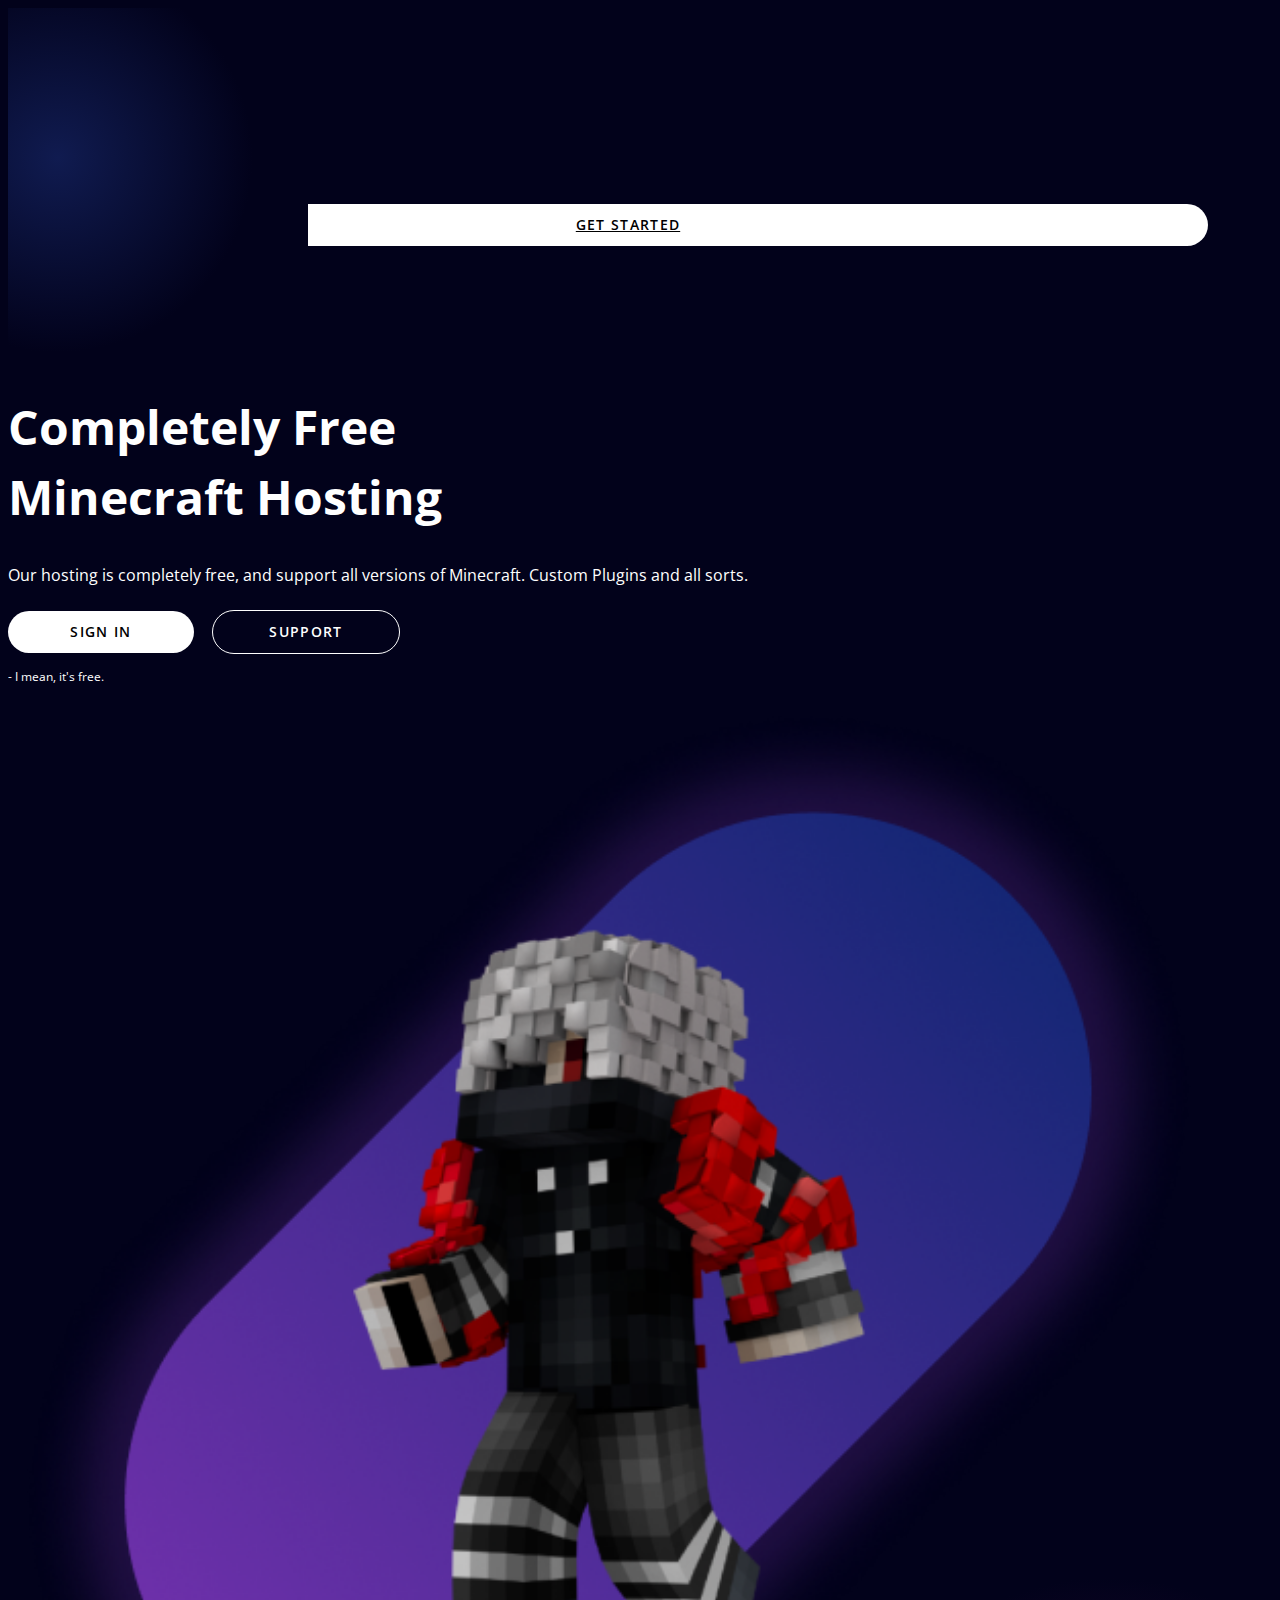
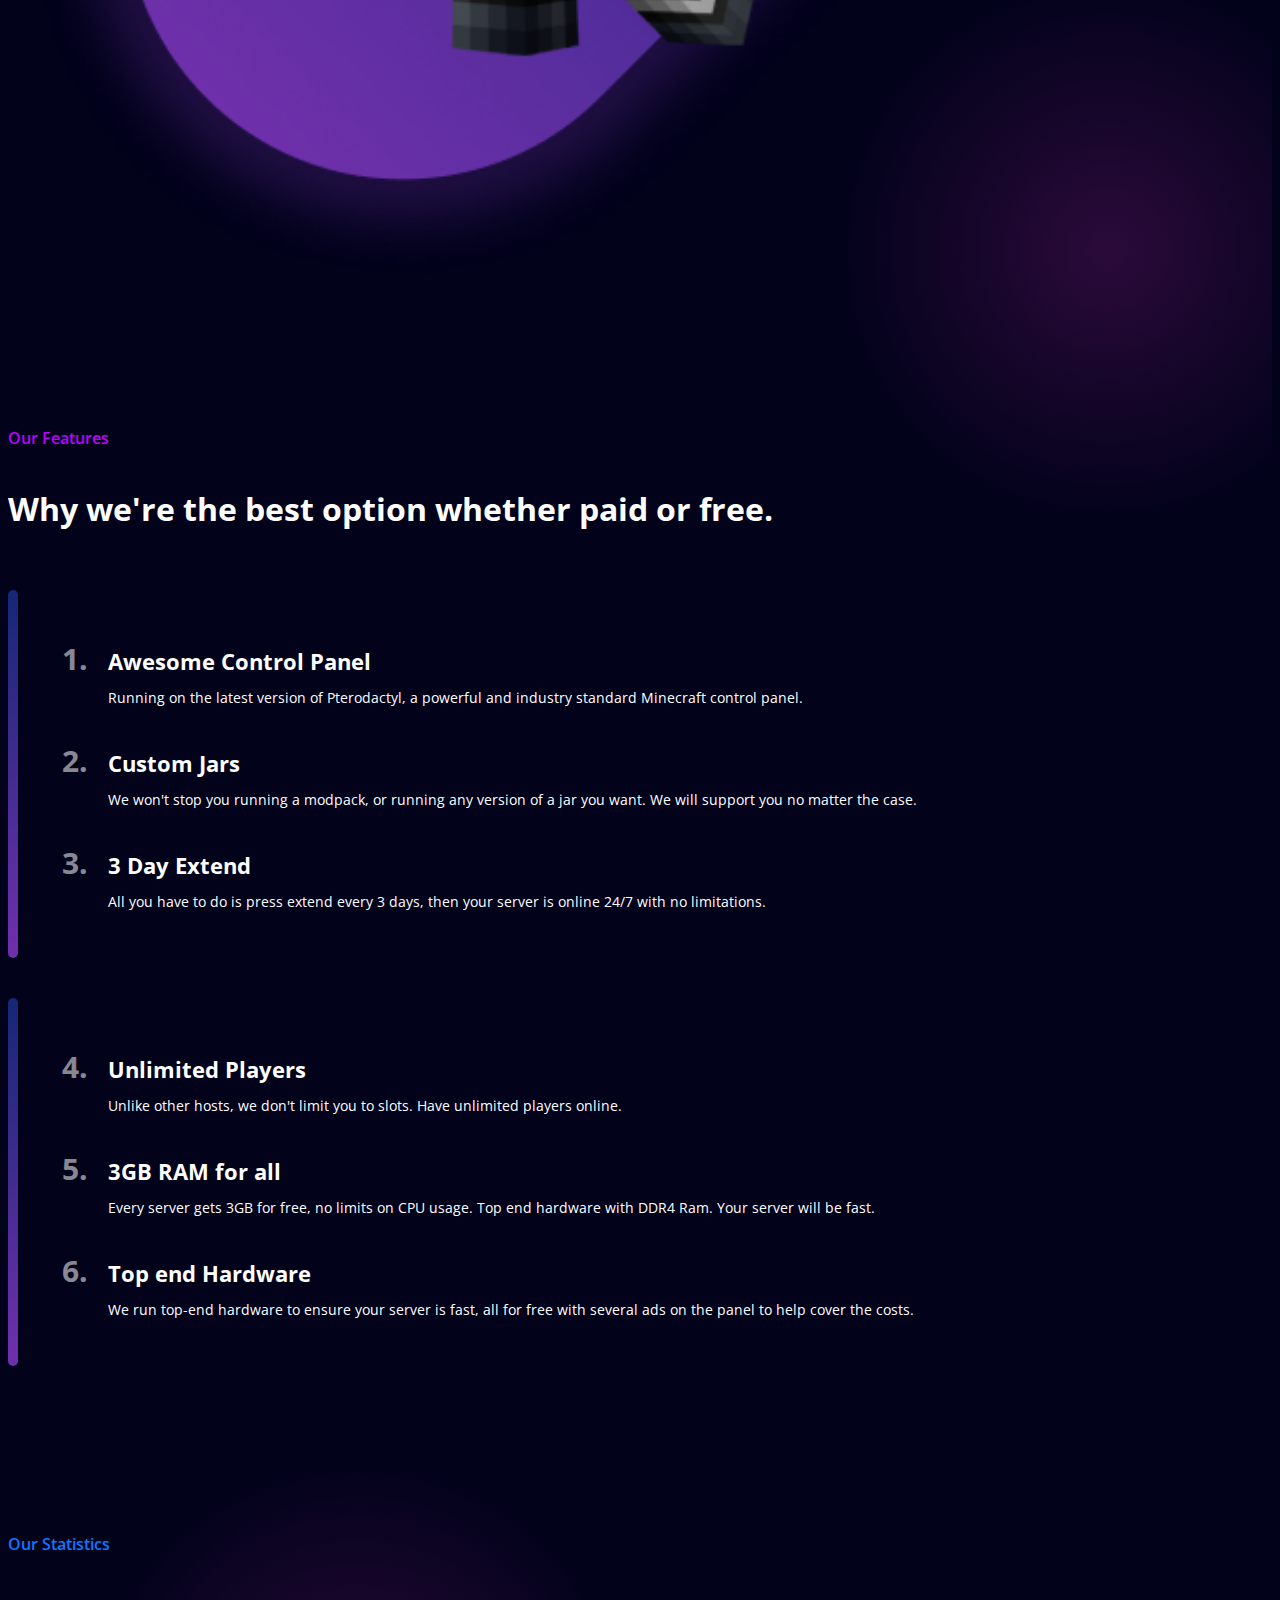
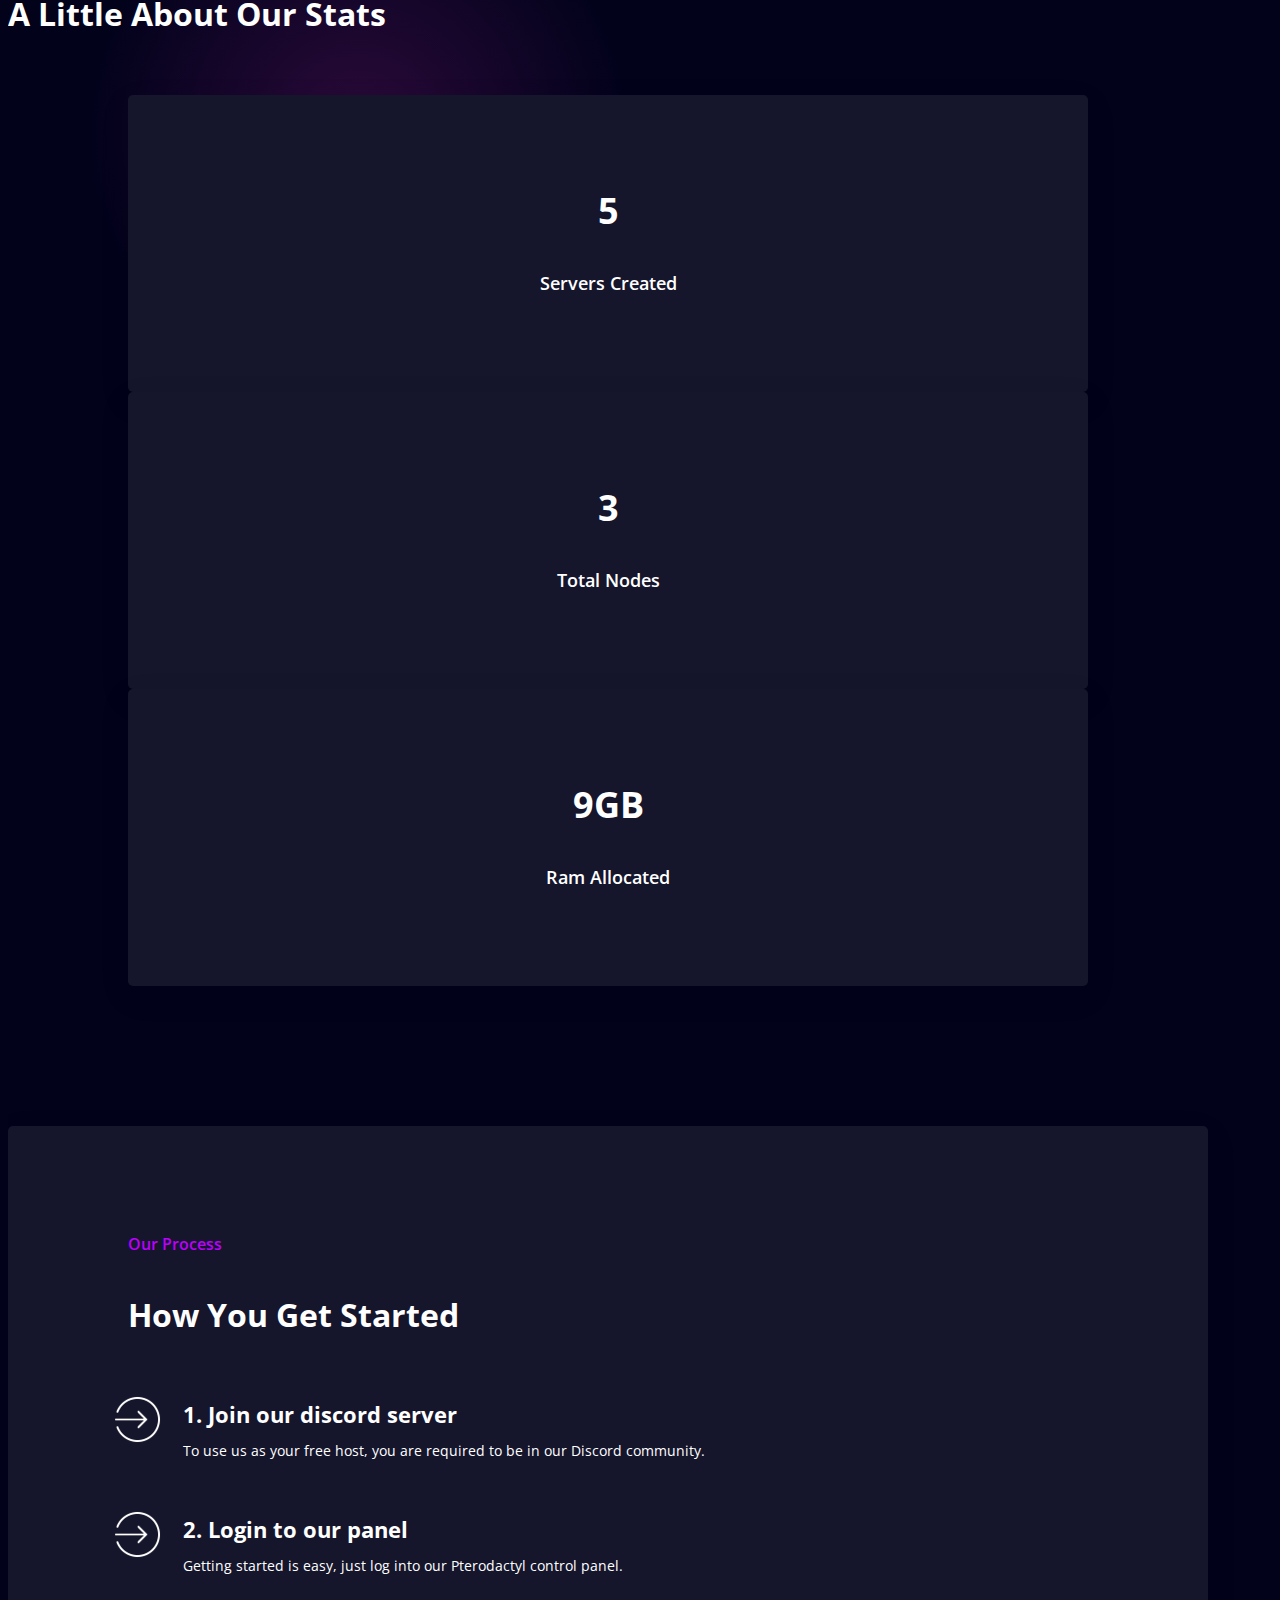
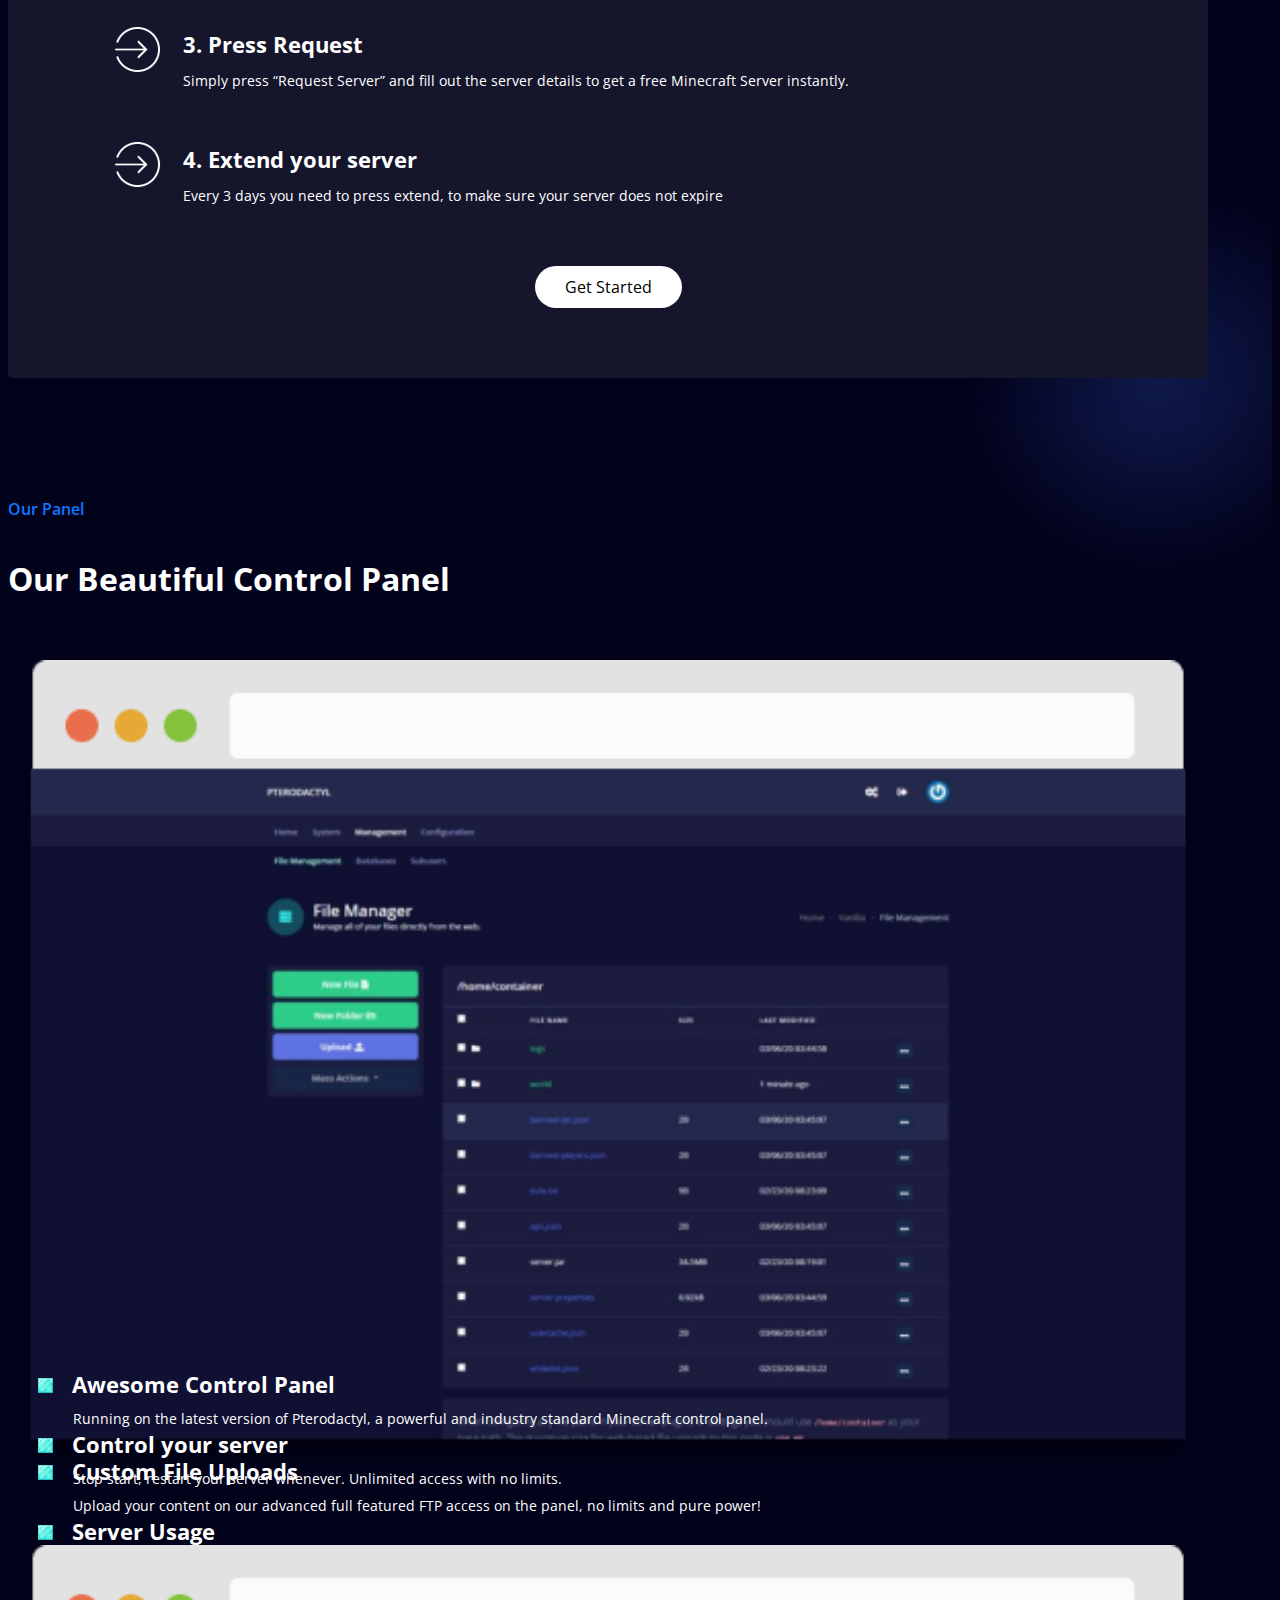
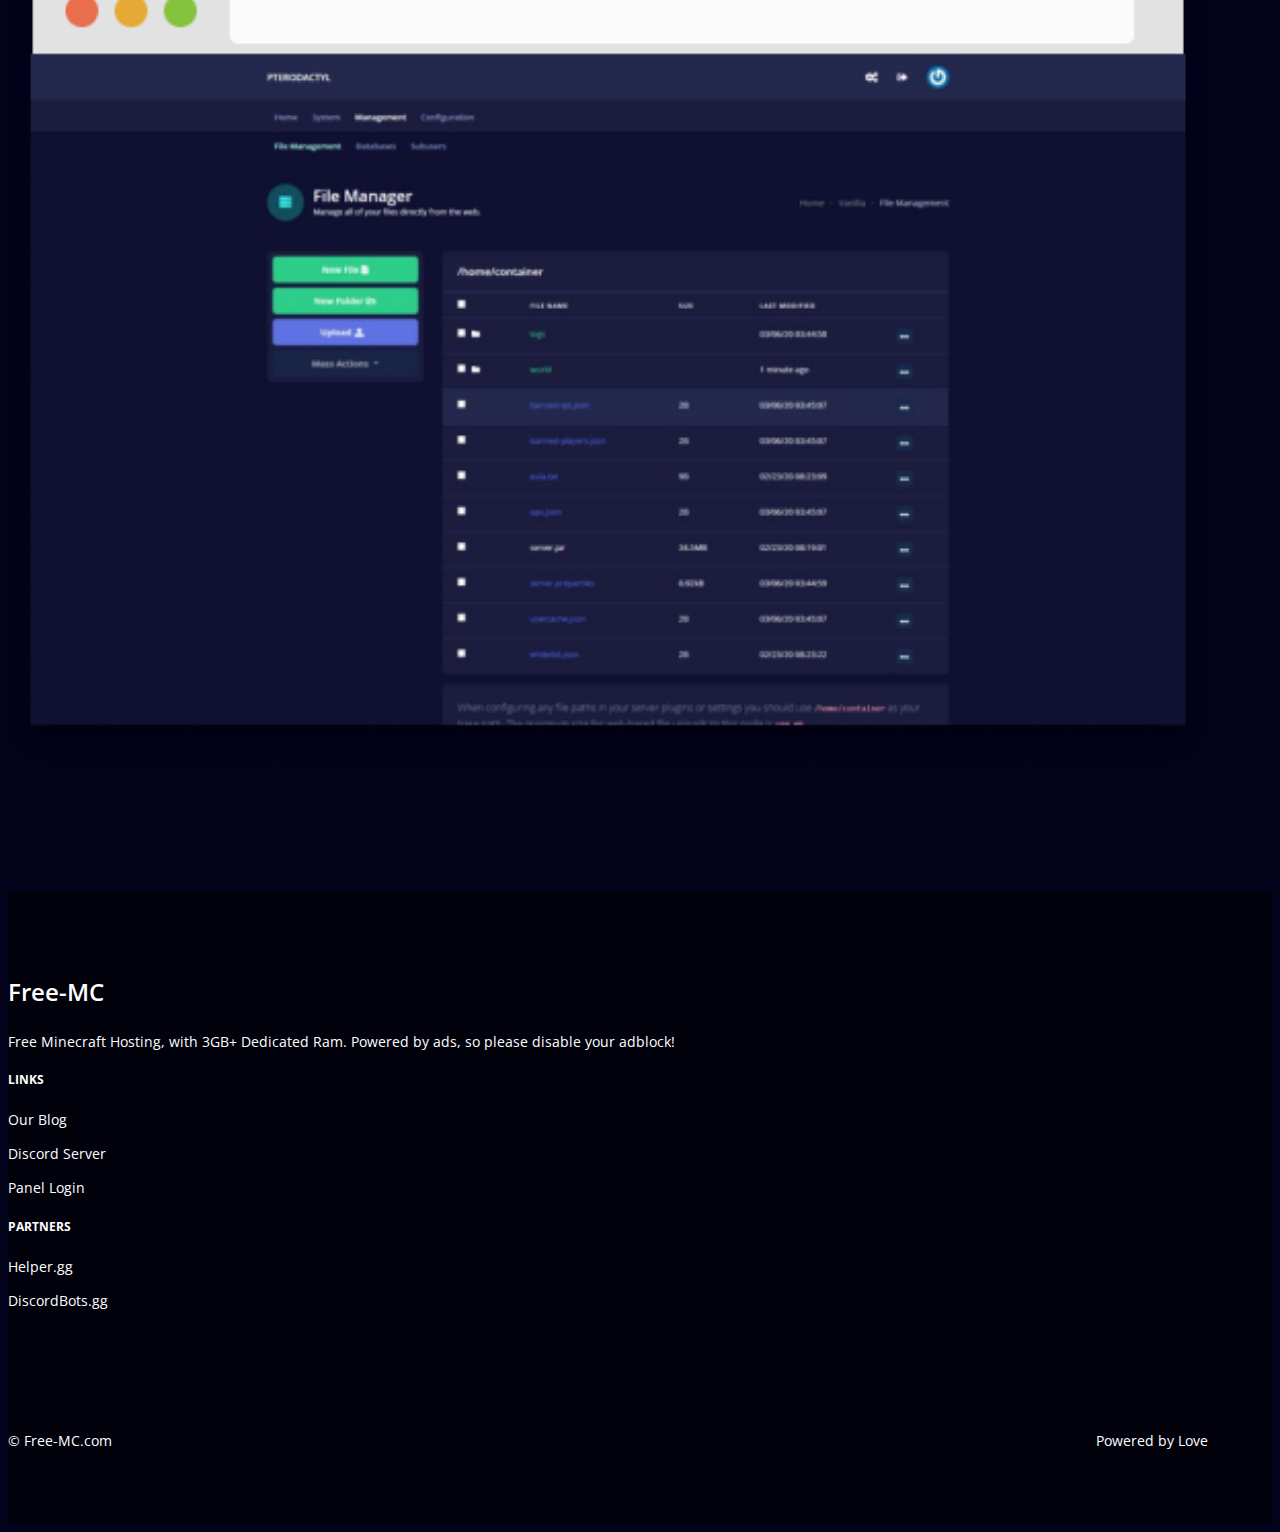
<file: index.html>
<!DOCTYPE html>
<html>
<head>
<title>Free-MC | Free Minecraft Hosting</title>
<meta name="viewport" content="width=device-width, initial-scale=1.0">
<meta name="keywords" content="Minecraft, Free, Servers, MC, Server Host, Hosting, Host, MineC">
<meta name="description" content="Get a free 3GB Minecraft Server, no strings attached. Simply press extend every 3 days. Completely free">
<link rel="icon" type="image/png" sizes="32x32" href="https://free-mc.com/favicon">
<link rel="stylesheet" href="https://cdnjs.cloudflare.com/ajax/libs/bootstrap/5.1.3/css/bootstrap.min.css" integrity="sha512-GQGU0fMMi238uA+a/bdWJfpUGKUkBdgfFdgBm72SUQ6BeyWjoY/ton0tEjH+OSH9iP4Dfh+7HM0I9f5eR0L/4w==" crossorigin="anonymous" referrerpolicy="no-referrer" />
<link rel="preconnect" href="https://fonts.googleapis.com">
<link rel="preconnect" href="https://fonts.gstatic.com" crossorigin>
<link href="https://fonts.googleapis.com/css2?family=EB+Garamond:wght@700&family=Open+Sans:wght@400;600;700&display=swap" rel="stylesheet">
<link rel="stylesheet" href="assets/css/style.css" type="text/css">
<meta name="viewport" content="width=device-width, initial-scale=1.0">
<link rel="icon" type="image/x-icon" href="favicon.png">
<script async src="https://pagead2.googlesyndication.com/pagead/js/adsbygoogle.js?client=ca-pub-5696471536101875" crossorigin="anonymous"></script>

<script async src="https://www.googletagmanager.com/gtag/js?id=G-QVXDHW1E8H"></script>
<script>
  window.dataLayer = window.dataLayer || [];
  function gtag(){dataLayer.push(arguments);}
  gtag('js', new Date());

  gtag('config', 'G-QVXDHW1E8H');
</script>
</head>
<body>

<header id="page-header">
<div class="container" style="position:relative;">
<div class="gradient-circle" id="gradient-one"></div>

<nav class="navbar navbar-expand-lg navbar-dark">
<a class="navbar-brand" href="index.html"><img style="
    height: 30px;
" src="assets/img/logo.png" /></a>
<button class="navbar-toggler" type="button" data-bs-toggle="collapse" data-bs-target="#navbarSupportedContent" aria-controls="navbarSupportedContent" aria-expanded="false" aria-label="Toggle navigation">
<span class="navbar-toggler-icon"></span>
</button>
<div class="collapse navbar-collapse" id="navbarSupportedContent">
<ul class="navbar-nav me-auto mb-2 mb-lg-0">
<li class="nav-item">
<a class="nav-link" href="index.html#features-section">Learn More</a>
</li>
<li class="nav-item">
<a class="nav-link" href="index.html#statistics-section">Stats</a>
</li>
<li class="nav-item">
<a class="nav-link" href="index.html#process-section">Instructions</a>
</li>
<li class="nav-item">
<a class="nav-link" href="blog/index.html">Blog</a>
</li>
</ul>
<ul class="d-flex navbar-nav">
<li class="nav-item nav-btn">
<a class="nav-link" href="https://panel.free-mc.com/">GET STARTED</a>
</li>
</ul>
</div>
</nav>
<div class="gradient-purple" id="gradient-two"></div>

<div class="row">
<div class="col-lg-6 col-md-6 col-sm-12 col-12">
<div class="header-information">
<h1 id="page-title">Completely Free<br />Minecraft Hosting</h1>
<p id="page-subtitle">Our hosting is completely free, and support all versions of Minecraft. Custom Plugins and all sorts.</p>
<div class="header-buttons">
 <a href="https://panel.free-mc.com/" class="header-button" id="header-button-one">Sign In</a>
<a href="https://discord.free-mc.com/" class="header-button" id="header-button-two">Support</a>
</div>
<p class="header-smalltext">- I mean, it's free.</p>
</div>
</div>
<div class="header-image col-lg-6 col-md-6 col-sm-12 col-12">
<img draggable="false" src="assets/img/header-image.png" alt="Header Side Image" id="header-side-img" />
</div>
</div>
</div>
</header>

<section id="features-section">
<div class="container">
<h6 class="section-pre-title text-center" id="featuresPreText">Our Features</h6>
<h2 class="section-title text-center">Why we're the best option whether paid or free.</h2>
<div class="row">
<div class="col-lg-6 col-md-6 col-sm-12 col-12">
<div class="feature-section">
<ul class="feature-list">
<li class="feature-item" id="feature-one">
<span>Awesome Control Panel</span> <br />
<small>Running on the latest version of Pterodactyl, a powerful and industry standard Minecraft control panel. </small>
</li>
<li class="feature-item" id="feature-two">
<span>Custom Jars</span> <br />
<small>We won't stop you running a modpack, or running any version of a jar you want. We will support you no matter the case.</small>
</li>
<li class="feature-item" id="feature-three">
<span>3 Day Extend</span> <br />
<small>All you have to do is press extend every 3 days, then your server is online 24/7 with no limitations.</small>
</li>
</ul>
</div>
</div>
<div class="col-lg-6 col-md-6 col-sm-12 col-12">
<div class="feature-section">
<ul class="feature-list">
<li class="feature-item" id="feature-four">
<span>Unlimited Players</span> <br />
<small>Unlike other hosts, we don't limit you to slots. Have unlimited players online.</small>
</li>
<li class="feature-item" id="feature-five">
<span>3GB RAM for all</span> <br />
<small>Every server gets 3GB for free, no limits on CPU usage. Top end hardware with DDR4 Ram. Your server will be fast.</small>
</li>
<li class="feature-item" id="feature-six">
<span>Top end Hardware</span> <br />
<small>We run top-end hardware to ensure your server is fast, all for free with several ads on the panel to help cover the costs.</small>
</li>
</ul>
</div>
</div>
</div>
</div>
</section>

<section id="statistics-section">
<div class="container">
<div class="gradient-purple" id="gradient-three"></div>
<h6 class="section-pre-title text-center">Our Statistics</h6>
<h2 class="section-title text-center">A Little About Our Stats</h2>
<div class="statistics-panels">
<div class="row">
<div class="col-lg-4 col-md-4 col-sm-12 col-12">
<div class="statistics-panel" id="statistics-panel-one">
<h3 id='server-stat' class="statistics-count">5</h3>
<h6 class="statistics-name">Servers Created</h6>
</div>
</div>
<div class="col-lg-4 col-md-4 col-sm-12 col-12">
<div class="statistics-panel">
<h3 id='online-stat' class="statistics-count">3</h3>
<h6 class="statistics-name">Total Nodes</h6>
</div>
</div>
<div class="col-lg-4 col-md-4 col-sm-12 col-12">
<div class="statistics-panel">
<h3 id='ram-stat' class="statistics-count">9GB</h3>
<h6 class="statistics-name">Ram Allocated</h6>
</div>
</div>
</div>
</div>
</div>
</section>

<div class="container" style="position: relative;">
<div class="gradient-circle" id="gradient-four"></div>
<section id="process-section">
<h6 class="section-pre-title text-center" id="processPreText">Our Process</h6>
<h2 class="section-title text-center">How You Get Started</h2>
<div class="row">
<div class="col-lg-6 col-md-6 col-sm-12 col-12">
<ul class="process-bullets">
<li class="process-bullet">
<span>1. Join our discord server</span> <br />
<small>To use us as your free host, you are required to be in our Discord community.</small>
</li>
</ul>
</div>
<div class="col-lg-6 col-md-6 col-sm-12 col-12">
<ul class="process-bullets">
<li class="process-bullet">
<span>2. Login to our panel</span> <br />
<small>Getting started is easy, just log into our Pterodactyl control panel.</small>
</li>
</ul>
</div>
<div class="col-lg-6 col-md-6 col-sm-12 col-12">
<ul class="process-bullets">
<li class="process-bullet right">
<span>3. Press Request</span> <br />
<small>Simply press “Request Server” and fill out the server details to get a free Minecraft Server instantly.</small>
</li>
</ul>
</div>
<div class="col-lg-6 col-md-6 col-sm-12 col-12">
<ul class="process-bullets">
<li class="process-bullet right">
<span>4. Extend your server</span> <br />
<small>Every 3 days you need to press extend, to make sure your server does not expire</small>
</li>
</ul>
</div>
</div>
<div style="margin-top: 40px;display: flex;align-items: center;justify-content: center;">
<a style="text-align: center;text-decoration: none;color: black;padding: 10px 30px;border-radius: 100px;background-color: white;width: fit-content;" href="https://panel.free-mc.com/">Get Started</a>
</div>
</section>
</div>

<section id="panel-section">
<div class="container">
<div class="gradient-purple" id="gradient-five"></div>
<h6 class="section-pre-title text-center">Our Panel</h6>
<h2 class="section-title text-center">Our Beautiful Control Panel</h2>
<div class="row panelRow">
<div class="col-lg-6 col-md-6 col-sm-12 col-12">

<img src="assets/img/panel-image-one.png" alt="Panel Image" class="panel-image" draggable="false" />
</div>
<div class="col-lg-6 col-md-6 col-sm-12 col-12">

<ul class="panel-features">
<li class="panel-feature">
<span>Awesome Control Panel</span> <br />
<small>Running on the latest version of Pterodactyl, a powerful and industry standard Minecraft control panel.</small>
</li>
<li class="panel-feature">
<span>Custom File Uploads</span> <br />
<small>Upload your content on our advanced full featured FTP access on the panel, no limits and pure power!</small>
</li>
<li class="panel-feature">
<span>Custom Jars</span> <br />
<small>No limits on Jars, use whatever Minecraft Jar you want, whatever version.</small>
</li>
</ul>
</div>
</div>
<div class="row panelRow">
<div class="col-lg-6 col-md-6 col-sm-12 col-12">

<ul class="panel-features second">
<li class="panel-feature">
<span>Control your server</span> <br />
<small>Stop start, restart your server whenever. Unlimited access with no limits.</small>
</li>
<li class="panel-feature">
<span>Server Usage</span> <br />
<small>See your CPU, RAM and Disk usage on Pterodactyl, advanced features for free.</small>
</li>
<li class="panel-feature">
<span>FREE SQL Databases</span> <br />
<small>We even provide you with free SQL Databases, get started today!</small>
</li>
</ul>
</div>
<div class="header-img col-lg-6 col-md-6 col-sm-12 col-12">

<img src="assets/img/panel-image-two.png" alt="Panel Image" class="panel-image" draggable="false" />
</div>
</div>
</div>
</section>

<footer id="page-footer">
<div class="container">
<div class="footer-main-content">
<div class="row">
<div class="col-lg-4 col-md-4 col-sm-6 col-12">
<h3 id="site-name">Free-MC</h3>
<p id="footer-about">Free Minecraft Hosting, with 3GB+ Dedicated Ram. Powered by ads, so please disable your adblock!</p>
</div>
<div class="col-lg-2 col-md-3 col-sm-3 col-12">
<h5 class="footer-link-section">Links</h5>
<ul class="footer-items">
<li>
<a href="index.html#">Our Blog</a>
</li>
<li>
<a href="index.html#">Discord Server</a>
</li>
<li>
<a href="index.html#">Panel Login</a>
</li>
</ul>
</div>
<div class="col-lg-2 col-md-3 col-sm-3 col-12">
<h5 class="footer-link-section">Partners</h5>
<ul class="footer-items">
<li>
<a href="https://helper.gg">Helper.gg</a>
</li>
<li>
<a href="https://discordbots.gg">DiscordBots.gg</a>
</li>
</ul>
</div>
</div>
</div>
<div class="footer-copyright-section">
 <p class="copyright-text">&copy; Free-MC.com <span class="float-right">Powered by Love</span></p>
</div>
</div>
</footer>
<script src="https://cdnjs.cloudflare.com/ajax/libs/jquery/3.5.1/jquery.min.js" integrity="sha512-bLT0Qm9VnAYZDflyKcBaQ2gg0hSYNQrJ8RilYldYQ1FxQYoCLtUjuuRuZo+fjqhx/qtq/1itJ0C2ejDxltZVFg==" crossorigin="anonymous"></script>
<script src="https://cdnjs.cloudflare.com/ajax/libs/bootstrap/5.1.3/js/bootstrap.min.js" integrity="sha512-OvBgP9A2JBgiRad/mM36mkzXSXaJE9BEIENnVEmeZdITvwT09xnxLtT4twkCa8m/loMbPHsvPl0T8lRGVBwjlQ==" crossorigin="anonymous" referrerpolicy="no-referrer"></script>
<script>

        // Stats

        $.get('https://free-mc.com/assets/stats/servers.txt', function(data) {
            $('.hero .right article a:first-of-type').html(data);
            $('#server-stat').html(data);
        });

        $.get('https://free-mc.com/assets/stats/online.txt', function(data) {
            $('#online-stat').html(data);
        });

        $.get('https://free-mc.com/assets/stats/ram.txt', function(data) {
            $('#ram-stat').html(data);
        });

    </script>
</body>
</html>
</file>
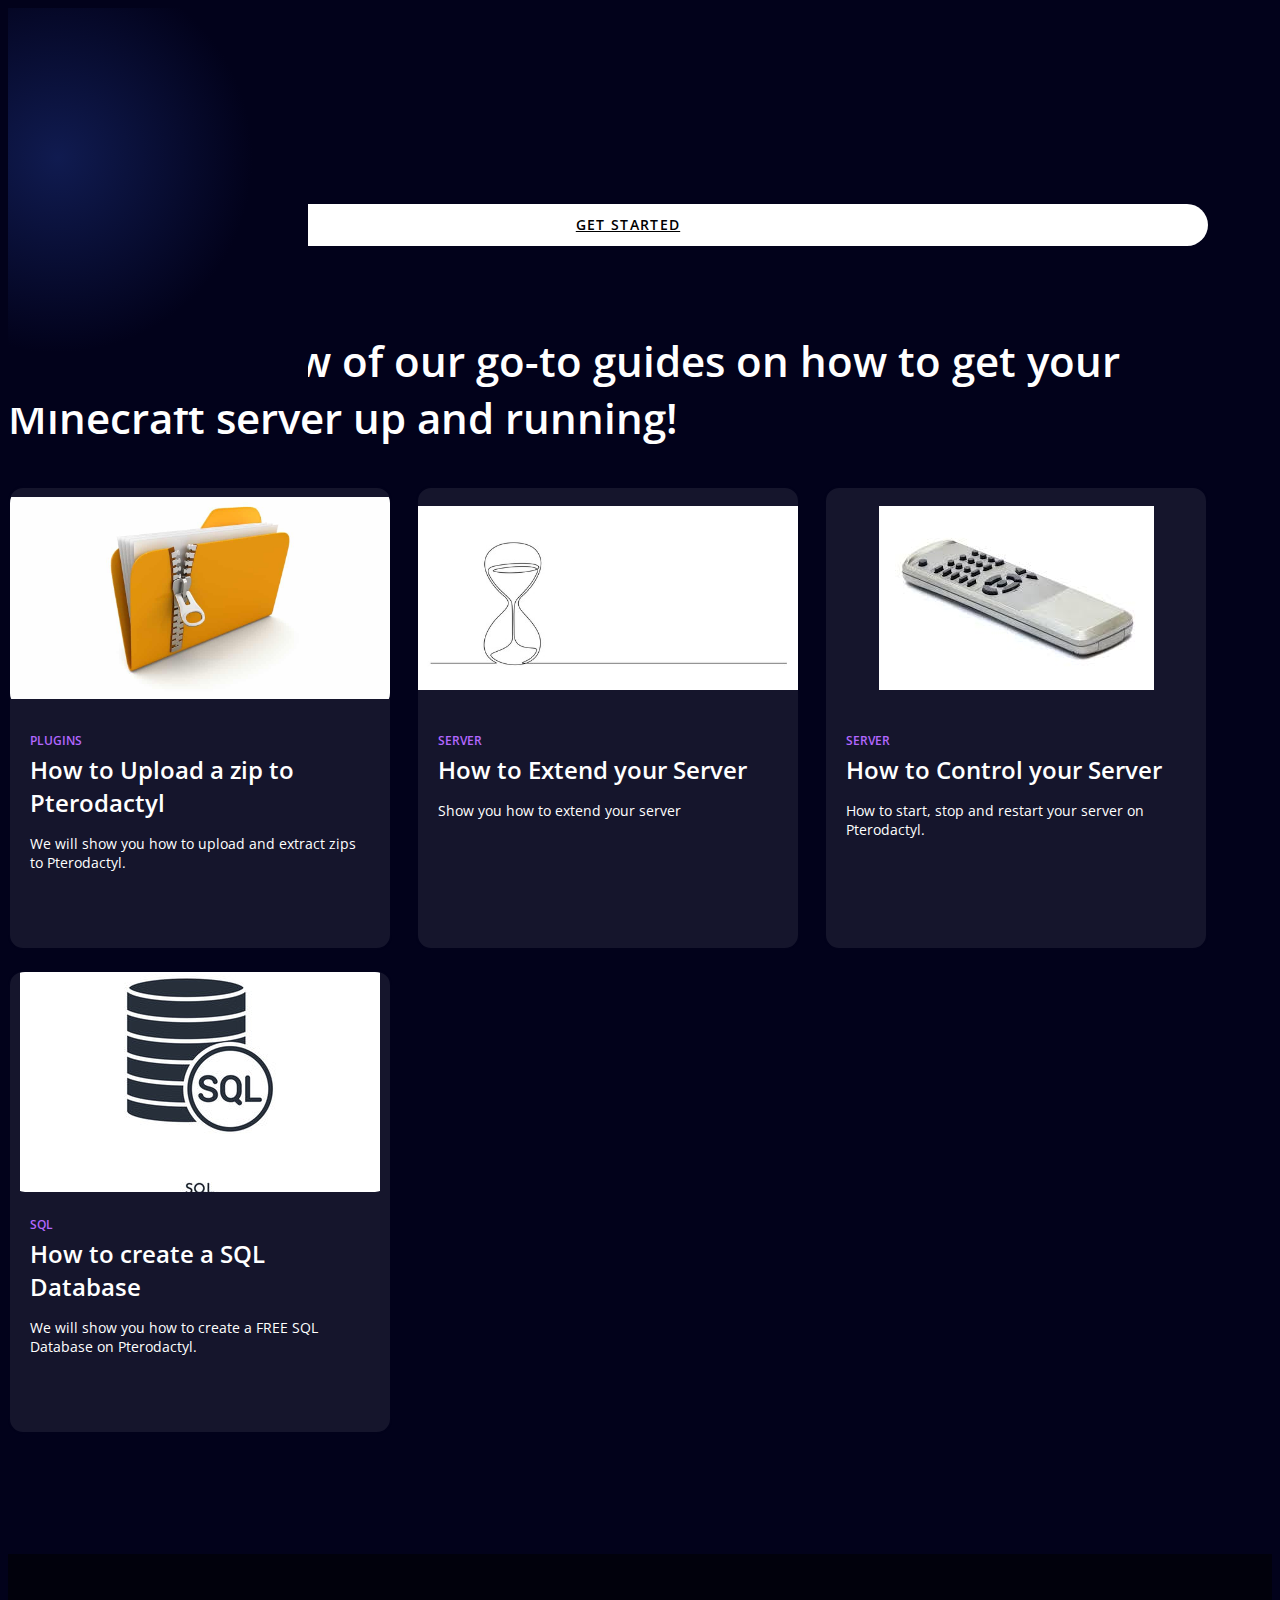
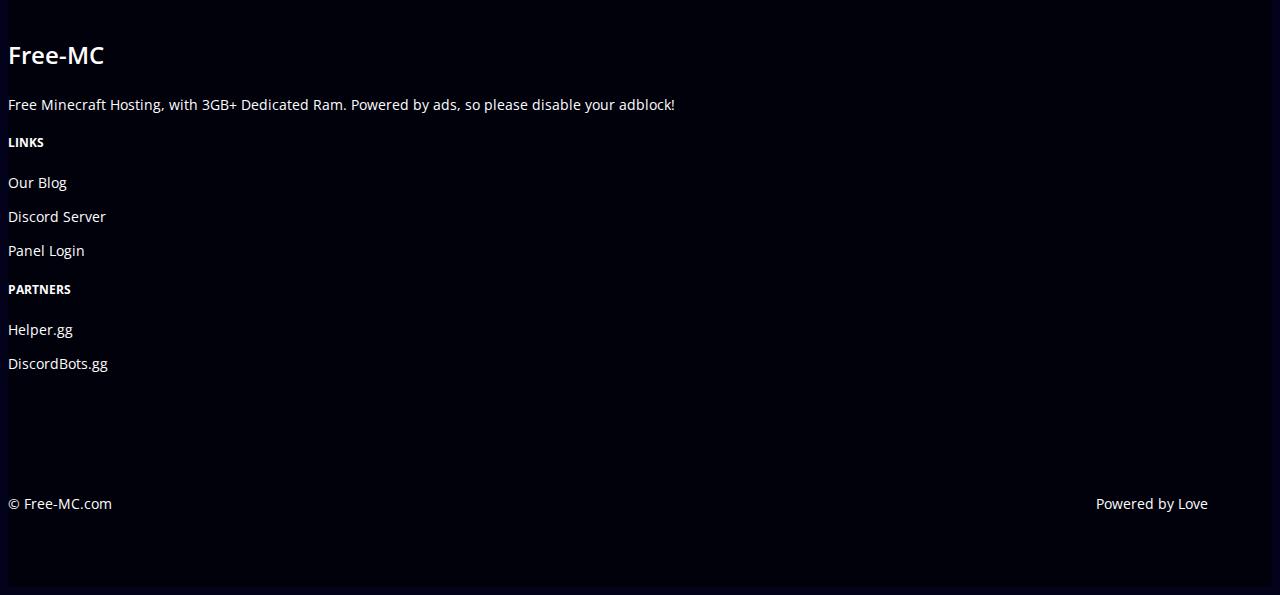
<file: blog/index.html>
<!DOCTYPE html>
<html>
<head>
<title>Blog | Free-MC</title>
<meta name="viewport" content="width=device-width, initial-scale=1.0">
<meta name="keywords" content="Minecraft, Free, Servers, MC, Server Host, Hosting, Host, MineC">
<meta name="description" content="Check out our Minecraft blogs, and tutorials on how to get a perfect Minecraft server.">
<link rel="icon" type="image/png" sizes="32x32" href="https://free-mc.com/blog/favicon">
<link rel="stylesheet" href="https://cdnjs.cloudflare.com/ajax/libs/bootstrap/5.1.3/css/bootstrap.min.css" integrity="sha512-GQGU0fMMi238uA+a/bdWJfpUGKUkBdgfFdgBm72SUQ6BeyWjoY/ton0tEjH+OSH9iP4Dfh+7HM0I9f5eR0L/4w==" crossorigin="anonymous" referrerpolicy="no-referrer" />
<link rel="preconnect" href="https://fonts.googleapis.com">
<link rel="preconnect" href="https://fonts.gstatic.com" crossorigin>
<link href="https://fonts.googleapis.com/css2?family=EB+Garamond:wght@700&family=Open+Sans:wght@400;600;700&display=swap" rel="stylesheet">
<link rel="stylesheet" href="../assets/css/style.css" type="text/css">
<meta name="viewport" content="width=device-width, initial-scale=1.0">
<link rel="icon" type="image/x-icon" href="favicon.png">
<script async src="https://pagead2.googlesyndication.com/pagead/js/adsbygoogle.js?client=ca-pub-5696471536101875" crossorigin="anonymous"></script>

<script async src="https://www.googletagmanager.com/gtag/js?id=G-QVXDHW1E8H"></script>
<script>
  window.dataLayer = window.dataLayer || [];
  function gtag(){dataLayer.push(arguments);}
  gtag('js', new Date());

  gtag('config', 'G-QVXDHW1E8H');
</script>
</head>
<body>

<header id="page-header">
<div class="container" style="position:relative;">
<div class="gradient-circle" id="gradient-one"></div>

<nav class="navbar navbar-expand-lg navbar-dark">
<a href='../index.html' class="navbar-brand"><img style="
    height: 30px;
" src="../assets/img/logo.png" /></a>
<button class="navbar-toggler" type="button" data-bs-toggle="collapse" data-bs-target="#navbarSupportedContent" aria-controls="navbarSupportedContent" aria-expanded="false" aria-label="Toggle navigation">
<span class="navbar-toggler-icon"></span>
</button>
<div class="collapse navbar-collapse" id="navbarSupportedContent">
<ul class="navbar-nav me-auto mb-2 mb-lg-0">
<li class="nav-item">
<a class="nav-link" href="index.html#features-section">Learn More</a>
</li>
<li class="nav-item">
<a class="nav-link" href="index.html#statistics-section">Stats</a>
</li>
<li class="nav-item">
<a class="nav-link" href="index.html#process-section">Instructions</a>
</li>
<li class="nav-item">
<a class="nav-link" href="index.html">Blog</a>
</li>
</ul>
<ul class="d-flex navbar-nav">
<li class="nav-item nav-btn">
<a class="nav-link" href="https://panel.free-mc.com/">GET STARTED</a>
</li>
</ul>
</div>
</nav>

<div class="row">
<h1 class="blog-title">Check out a few of our go-to guides on how to get your Minecraft server up and running!</h1>
</div>
</div>
</header>
<section id="bloglist">
<div class="container">
<div class="rowItem">
<div onclick="myFunction('/blog/upload-pterodactyl-zip')" class="item">
<div class="crop">
<img src="../assets/img/blog-1.jpg" />
</div>
<article>
<a>PLUGINS</a>
<h5>How to Upload a zip to Pterodactyl</h5>
<p>We will show you how to upload and extract zips to Pterodactyl.</p>
</article>
</div>
<div onclick="myFunction('/blog/extending_your_server')" class="item">
<div class="crop">
<img src="../assets/img/blog-2.jpg" />
</div>
<article>
<a>SERVER</a>
<h5>How to Extend your Server</h5>
<p>Show you how to extend your server</p>
</article>
</div>
<div onclick="myFunction('/blog/control-server')" class="item">
<div class="crop">
<img src="../assets/img/blog-3.jpg" />
</div>
<article>
<a>SERVER</a>
<h5>How to Control your Server</h5>
<p>How to start, stop and restart your server on Pterodactyl.</p>
</article>
</div>
</div>
<div class="rowItem">
<div onclick="myFunction('/blog/create_SQL_database')" class="item">
<div class="crop">
<img src="../assets/img/blog-4.jpg" />
</div>
<article>
<a>SQL</a>
<h5>How to create a SQL Database</h5>
<p>We will show you how to create a FREE SQL Database on Pterodactyl.</p>
</article>
</div>
</div>
</div>
</section>

<footer id="page-footer">
<div class="container">
<div class="footer-main-content">
<div class="row">
<div class="col-lg-4 col-md-4 col-sm-6 col-12">
<h3 id="site-name">Free-MC</h3>
<p id="footer-about">Free Minecraft Hosting, with 3GB+ Dedicated Ram. Powered by ads, so please disable your adblock!</p>
</div>
<div class="col-lg-2 col-md-3 col-sm-3 col-12">
<h5 class="footer-link-section">Links</h5>
<ul class="footer-items">
<li>
<a href="index.html#">Our Blog</a>
</li>
<li>
<a href="index.html#">Discord Server</a>
</li>
<li>
<a href="index.html#">Panel Login</a>
</li>
</ul>
</div>
<div class="col-lg-2 col-md-3 col-sm-3 col-12">
<h5 class="footer-link-section">Partners</h5>
<ul class="footer-items">
<li>
<a href="https://helper.gg">Helper.gg</a>
</li>
<li>
<a href="https://discordbots.gg">DiscordBots.gg</a>
</li>
</ul>
</div>
</div>
</div>
<div class="footer-copyright-section">
<p class="copyright-text">&copy; Free-MC.com <span class="float-right">Powered by Love</span></p>
</div>
</div>
</footer>
<script src="https://cdnjs.cloudflare.com/ajax/libs/jquery/3.5.1/jquery.min.js" integrity="sha512-bLT0Qm9VnAYZDflyKcBaQ2gg0hSYNQrJ8RilYldYQ1FxQYoCLtUjuuRuZo+fjqhx/qtq/1itJ0C2ejDxltZVFg==" crossorigin="anonymous"></script>
<script src="https://cdnjs.cloudflare.com/ajax/libs/bootstrap/5.1.3/js/bootstrap.min.js" integrity="sha512-OvBgP9A2JBgiRad/mM36mkzXSXaJE9BEIENnVEmeZdITvwT09xnxLtT4twkCa8m/loMbPHsvPl0T8lRGVBwjlQ==" crossorigin="anonymous" referrerpolicy="no-referrer"></script>
<script>

function myFunction(x) {
    location.href = x;
}

    </script>
</body>
</html>
</file>
<file: assets/css/style.css>
.container{max-width:1200px}*,.section-title,#process-section{z-index:2}body,html{font-family:open sans,sans-serif;background-color:#02021b;z-index:-2;overflow-x:hidden}.float-right{float:right}.section-pre-title{color:#0f76ff;font-weight:600;font-size:16px}.section-title{font-weight:700;color:#fff;font-size:32px}.gradient-circle{background:radial-gradient(circle,#101b50 0,#02021B 55%);height:500px;position:absolute;width:500px;z-index:-1}.gra-cont{position:relative;z-index:-1}.gradient-purple{background:radial-gradient(circle,#3c1050 0,#02021B 55%);height:700px;position:absolute;width:700px;z-index:-1}#gradient-one{top:-100px;left:-200px;z-index:1}#gradient-two{bottom:-300px;right:-250px}#gradient-three{top:-150px;left:50px}#gradient-four{bottom:-250px;right:-200px}#gradient-five{top:300px;left:-100px}#page-heaader,#features-section,#statistics-section,#panel-section,#process-section{position:relative}.navbar{padding:40px 0}.navbar-brand{font-weight:700;font-size:20px;margin-right:40px;color:#fff}.mb-2 .nav-item{margin-right:40px;color:#fff;font-weight:400;font-size:16px}.nav-btn .nav-link{color:#000!important;background-color:#fff;border-radius:100px;font-size:14px;letter-spacing:1.31px;text-transform:uppercase;line-height:42px;padding:0 20px;display:block;text-align:center;font-weight:600;transition:all .2s ease-out;outline:1px solid transparent}.nav-btn .nav-link:hover{outline:1px solid #fff;color:#fff!important;background-color:transparent}.header-information{margin-top:90px}#page-title{color:#fff;font-weight:700;font-size:48px;line-height:70px}#page-subtitle{color:#fff;font-size:16px;width:95%;font-weight:400;margin:25px 0}.header-button{border-radius:100px;font-size:14px;letter-spacing:1.31px;text-transform:uppercase;line-height:42px;padding:0 18px;display:inline-block;width:150px;text-align:center;font-weight:600;text-decoration:none;margin-right:15px;transition:all .4s ease-out}#header-button-one{background-color:#fff;color:#000}#header-button-one:hover{outline:1px solid #fff;color:#fff;background-color:transparent}#header-button-two{outline:1px solid #fff;color:#fff}#header-button-two:hover{background-color:#fff;color:#000}.header-smalltext{color:#fff;font-weight:400;font-size:12px;margin-top:15px}#header-side-img{width:100%;position:relative;z-index:1;animation-name:fadeHover;animation-duration:2s;animation-iteration-count:infinite}#features-section{padding:80px 0}.section-pre-title#featuresPreText{color:#bc00ff}.feature-section{position:relative;padding:30px 40px;margin:40px 0}.feature-section::before{content:"\00a0";position:absolute;display:block;top:0;bottom:0;left:0;width:10px;background:#152776;background:-moz-linear-gradient(180deg,rgba(21,39,118,1) 0%,rgba(111,48,171,1) 100%);background:-webkit-linear-gradient(180deg,rgba(21,39,118,1) 0%,rgba(111,48,171,1) 100%);background:linear-gradient(180deg,rgba(21,39,118,1) 0%,rgba(111,48,171,1) 100%);filter:progid:DXImageTransform.Microsoft.gradient(startColorstr="#152776",endColorstr="#6f30ab",GradientType=1);border-radius:100px}#feature-one::marker{content:"1."}#feature-two::marker{content:"2."}#feature-three::marker{content:"3."}#feature-four::marker{content:"4."}#feature-five::marker{content:"5."}#feature-six::marker{content:"6."}.feature-item::marker{color:rgba(255,255,255,.544);font-size:30px;font-weight:700}.feature-item{padding-left:20px;margin-bottom:30px}.feature-list .feature-item:last-child{margin-bottom:0}.feature-item span{color:#fff;font-weight:700;font-size:22px;line-height:50px}.feature-item small{font-weight:400;font-size:14px;line-height:5px!important;color:#fff}.statistics-panels{width:80%;display:block;margin:55px auto}.statistics-panel{background-color:#15152c;box-shadow:0 10px 30px rgba(0,0,0,.1);padding:55px;border-radius:5px;text-align:center;color:#fff;transition:all .2s ease-in;outline:2px solid transparent}.statistics-panel:hover{box-shadow:0 5px 30px #6b30a93f;outline:2px solid #6a30a9}.statistics-count{font-weight:700;font-size:36px}.statistics-name{font-weight:600;font-size:18px;margin-top:15px}#process-section{padding:70px 120px;background-color:#15152c;box-shadow:0 10px 30px rgba(0,0,0,.1);margin:120px 0;border-radius:5px}.section-pre-title#processPreText{color:#bb00fe}.process-bullets{list-style-image:url(../img/process-bullet.png);margin:30px 0 0}.process-bullet{padding-left:15px;width:90%}.process-bullet span{color:#fff;font-weight:700;font-size:22px;line-height:50px;position:relative;top:-20px}.process-bullet small{font-weight:400;font-size:14px;line-height:5px!important;color:#fff;position:relative;top:-20px}#panel-section{padding-bottom:120px}.panelRow{margin-top:60px}.panelRow .col-lg-6{position:relative}.panel-image{width:100%;transition:all .3s ease-out}.panel-image:hover{transform:scale(102%)}.panel-features{list-style-image:url(../img/diamond-bullet.png);margin:0;padding-left:50px;position:absolute;top:50%;transform:translateY(-50%);-ms-transform:translateY(-50%)}.panel-feature{padding-left:15px;margin-top:25px}.panel-features.second{padding-right:50px}.panel-features .panel-feature:first-child{margin-top:0!important}.panel-feature span{color:#fff;font-weight:700;font-size:22px;position:relative;top:-3px;line-height:40px}.panel-feature small{font-weight:400;font-size:14px;line-height:5px!important;color:#fff}#page-footer{background-color:#01010c;padding:60px 0}#site-name{font-weight:600;font-size:24px;color:#fff}#footer-about{color:#fff;font-weight:400;font-size:14px;margin-top:16px;width:90%}.footer-link-section{font-size:12px;text-transform:uppercase;color:#fff}.footer-items{margin:0;padding:0;list-style:none}.footer-items li{margin-top:12px}.footer-items li a{color:#fff;font-size:14px;text-decoration:none;transition:all .2s ease-out}.footer-items li a:hover{border-left:3px solid #6a30a9;padding-left:7px}.footer-copyright-section{margin-top:120px}.footer-copyright-section .copyright-text{color:#fff;font-size:14px;font-weight:400}.section-title{margin-bottom:60px}#features-section{padding:90px 0}.panel-features{list-style:none}.panel-features li:before{content:'';display:inline-block;height:15px;width:15px;background-size:15px;background-image:url(../img/diamond-bullet.png);background-repeat:no-repeat;margin-right:15px;margin-bottom:3px;margin-left:-35px}#gradient-five{top:160px;left:0}.gradient-purple{background:radial-gradient(circle,#2b0a3a 0,#02021B 55%)}#gradient-three{left:0}#statistics-section{margin-bottom:140px!important}.gradient-purple{z-index:-1}.blog-title{font-weight:600;font-size:42px;color:#fff;margin:30px 0}#bloglist .rowItem{display:flex;flex-wrap:wrap;align-items:center;justify-content:space-between;margin:0}#bloglist .item{margin-bottom:20px}#bloglist .container{display:flex;flex-direction:column}#bloglist .item{width:380px;background-color:#15152c;border-radius:15px;height:460px;color:#fff;border:2px solid #02021b;cursor:pointer;transition:.2s}#bloglist .item img{overflow:hidden}#bloglist .item .crop{display:flex;align-items:center;justify-content:center;width:100%;height:220px;overflow:hidden;border-radius:15px}#bloglist .item article{padding:20px;align-items:center;justify-content:center}#bloglist .item article a{color:#b267ff;font-weight:600;font-size:12px}#bloglist .item article h5{font-size:24px;font-weight:600;margin:3px 0 15px}#bloglist .item article p{font-size:14px}#bloglist .item:hover{transition:.2s;border:2px solid #3939a7}section#bloglist{margin:40px 0;margin-bottom:100px}header.bg{background-color:#0f0f26;padding-bottom:200px}#bloglist-view{display:flex;align-items:center;justify-content:center}#bloglist-view .wrapper{display:flex;flex-direction:column;background-color:#15152c;border-radius:10px;max-width:850px;padding:40px;color:#fff;margin-top:-140px;margin-bottom:100px}#bloglist-view .header a{font-size:12px;color:#b267ff;font-weight:700}#bloglist-view .header h1{margin-bottom:30px;font-size:30px;font-weight:600}#bloglist-view .wrapper p{font-size:16px;margin:0 0 20px}#bloglist-view .wrapper h3{font-size:22px;font-weight:600;margin-top:35px;margin-bottom:12px}#bloglist-view .wrapper img{max-width:100%;border:1px solid #3a3a58;border-radius:10px}@keyframes fadeHover{0%{transform:translateY(0px)}50%{transform:translateY(-5px)}100%{transform:translateY(0px)}}@media(max-width:600px){.statistics-panel{margin-bottom:30px}#process-section{padding:70px 60px}.panel-features{position:relative;top:auto;transform:none}.footer-link-section{margin-top:30px}.panel-image:nth-of-type(1){margin-top:50px!important}.statistics-panels{width:100%}section{max-width:90%;margin-left:auto!important;margin-right:auto!important}header#page-header{max-width:90%;margin-left:auto;margin-right:auto}header.bg{max-width:100%!important;margin-left:auto;margin-right:auto}header.bg>.container{padding:0 20px}#page-title{font-size:35px;line-height:initial}.header-buttons{display:flex;align-items:center;justify-content:center}.header-image{display:none}#gradient-one{display:none}.section-title{margin-bottom:30px}#panel-section .panelRow:nth-of-type(2){display:flex;flex-direction:column-reverse}#panel-section .panelRow{margin-top:30px}.panel-features{padding-left:0}.panel-image{margin-bottom:15px}.process-bullets{list-style:none;padding:0}.process-bullet{padding-left:0;width:100%;margin:15px 0}section#process-section{padding:50px}.process-bullet span{line-height:normal;font-size:20px}footer#page-footer .container{width:90%}.blog-title{font-size:30px}}
</file>
